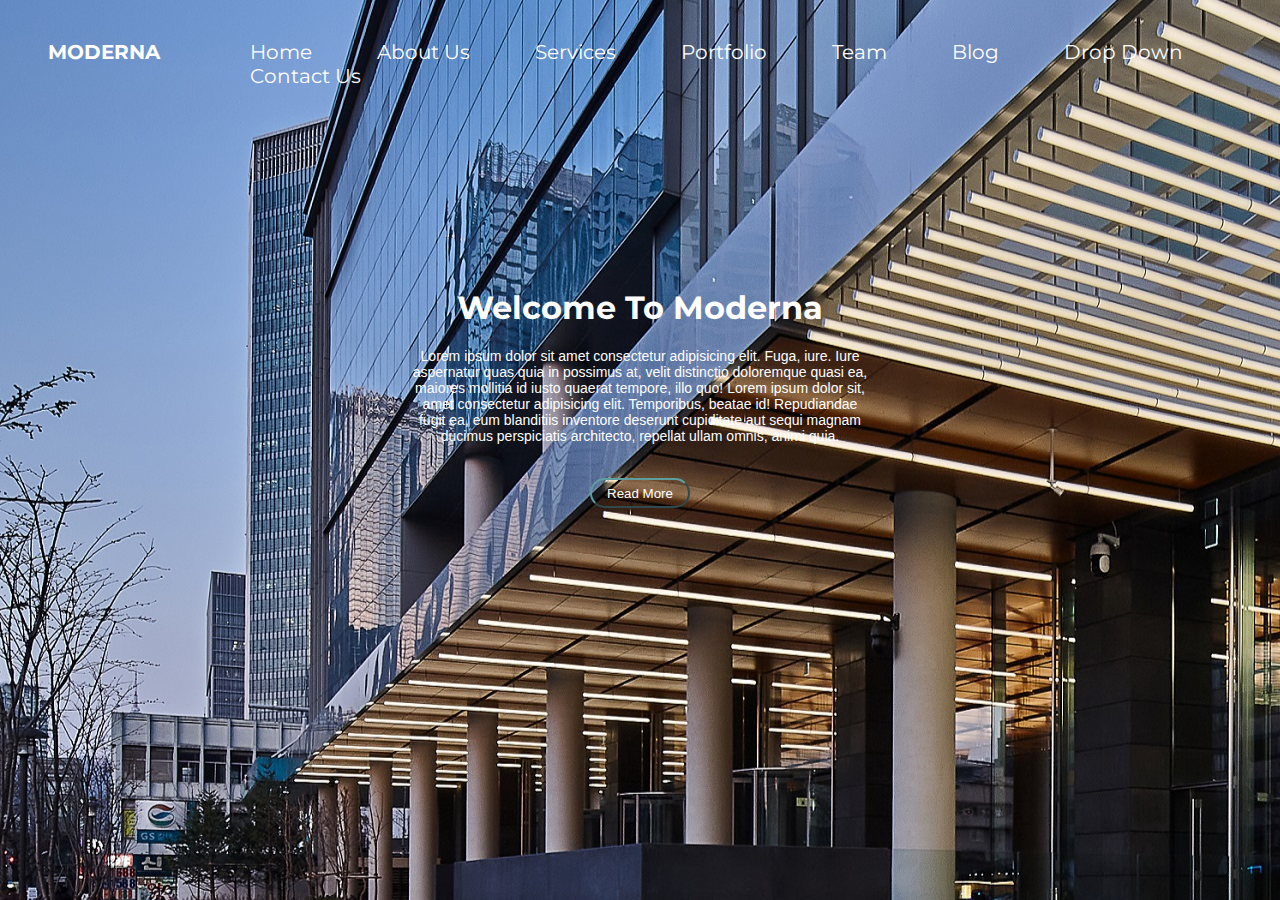
<file: template/temp.html>
<!DOCTYPE html>
<html lang="en">
<head>
    <meta charset="UTF-8">
    <meta name="viewport" content="width=device-width, initial-scale=1.0">
    <link rel="stylesheet" href="temp.css">
    <title>Template</title>
</head>
<body>
    <header>
        <div class="container">
            <div class="class">MODERNA</div>
            <div class="home">
               <nav>
                <ul>
                    <li><a href="#">Home</a></li>
                    <li><a href="#">About Us</a></li>
                    <li><a href="#">Services</a></li>
                    <li><a href="#">Portfolio</a></li>
                    <li><a href="#">Team</a></li>
                    <li><a href="#">Blog</a></li>
                    <li><a href="#">Drop Down</a></li>
                    <li><a href="#">Contact Us</a></li>
                </ul>
               </nav>
            </div>
        </div>
    </header>
    <main class="body">
        <div class="heading">
            <h1>Welcome To Moderna</h1>
        </div>
        <div class="para">
            <p>Lorem ipsum dolor sit amet consectetur adipisicing elit. Fuga, iure. Iure aspernatur quas quia in possimus at, velit distinctio doloremque quasi ea, maiores mollitia id iusto quaerat tempore, illo quo! Lorem ipsum dolor sit, amet consectetur adipisicing elit. Temporibus, beatae id! Repudiandae fugit ea, eum blanditiis inventore deserunt cupiditate aut sequi magnam ducimus perspiciatis architecto, repellat ullam omnis, animi quia.</p>
        </div>
        <button>Read More</button>
    </main>
</body>
</html>
</file>
<file: template/temp.css>
@import url('https://fonts.googleapis.com/css?family=Montserrat:400,600&display=swap');
*{
    box-sizing: border-box;
}
body{
    background-image: url('./hybe.jpg');
    
    background-repeat: no-repeat;
    background-position-y: center;
    overflow: hidden;
    font-family: 'Montserrat', sans-serif;
    
}
.container{
    display: flex;
    justify-content: space-around;
    margin: 20px;
    font-size: 20px;
    color: #fff;

}
.class{
    margin: 20px;
    font-weight: bolder;
}
nav ul{
    list-style: none;
}
nav ul li {
    display: inline-block;
}
nav ul li a{
    text-decoration: none;
    color: #fff;
    justify-content: space-between;
    margin: 30px;
}
nav ul li a:hover{
    color: steelblue;
}
.body{
    text-align: center;
    justify-content: center;
    color: #fff;
    margin: 180px 200px;
}
.para{
    font-size: 14px;
    font-family:  sans-serif;
    margin: 0 200px;
}
button{
    border-radius: 26px;
    border-color: cadetblue;
    cursor: pointer;
    background-color: transparent;
    color: #fff;
    width: 100px;
    height: 30px;
    margin-top: 20px;
}
</file>
